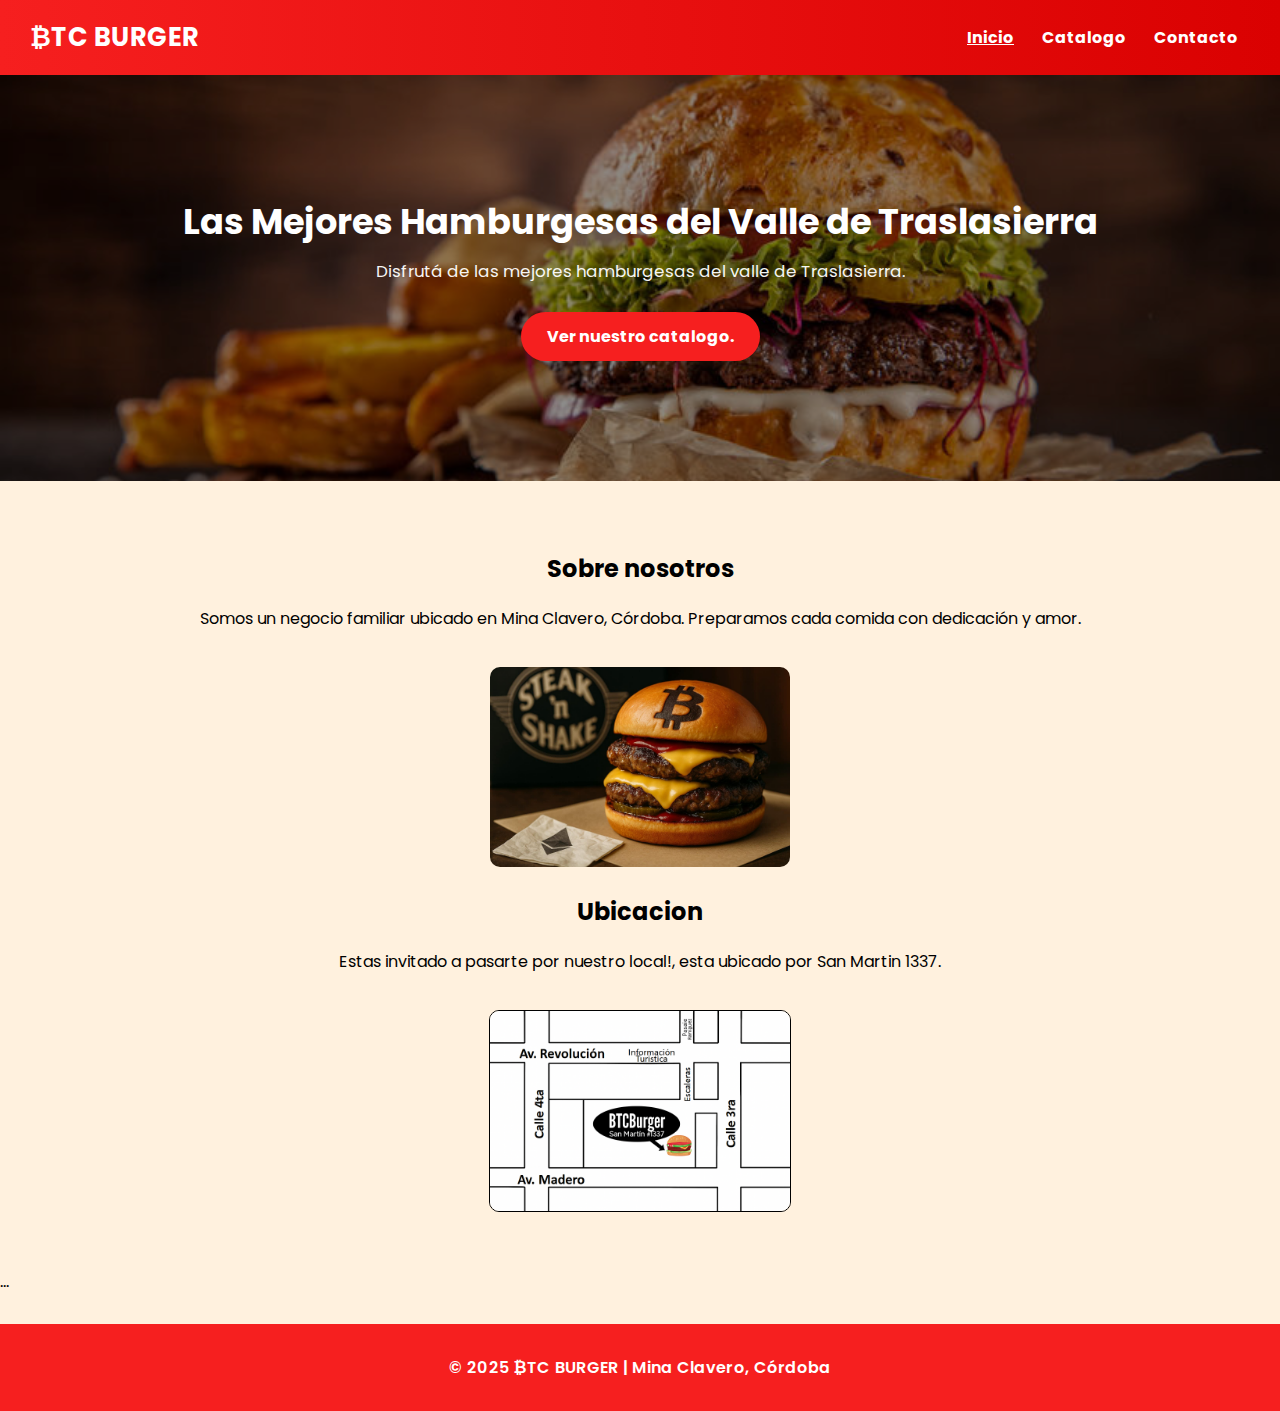
<file: index.html>
<!DOCTYPE html>
<html lang="es">
<head>
  <meta charset="UTF-8">
  <meta name="viewport" content="width=device-width, initial-scale=1.0">
  <title>₿TC BURGER</title>
  <link rel="stylesheet" href="css/estilos.css">
  <link rel="icon" href="proyecto_cafe/img/favicon.jpg" type="image/png">
  <!-- Fuente moderna: Poppins (varios pesos) -->
  <link href="https://fonts.googleapis.com/css2?family=Poppins:wght@300;400;600;700&display=swap" rel="stylesheet">
  <style>
    /* Pequeño ajuste para el scroll suave si el navegador no soporta CSS */
    html { scroll-behavior: smooth; }
  </style>
</head>
<body>
  <header>
    <!-- Header: título del sitio y navegación principal. -->
    <h1>₿TC BURGER</h1>
    <nav>
      <!-- La clase 'activo' resalta la página actual; se actualiza desde JS. -->
      <a href="index.html" class="activo">Inicio</a>
      <a href="catalogo.html">Catalogo</a>
      <a href="contacto.html">Contacto</a>
    </nav>
  </header>

  <main>
    <!-- Inicio -->
    <section id="inicio" class="hero">
      <!-- Hero: área destacada con título, subtítulo y llamada a la acción -->
      <h2>Las Mejores Hamburgesas del Valle de Traslasierra</h2>
      <p>Disfrutá de las mejores hamburgesas del valle de Traslasierra.</p>
      <a href="catalogo.html" class="boton">Ver nuestro catalogo.</a>
    </section>

    <!-- Sobre nosotros -->
    <section class="nosotros" id="nosotros">
      <!-- Sección informativa sobre la cafetería y su filosofía. -->
      <h2>Sobre nosotros</h2>
      <p>Somos un negocio familiar ubicado en Mina Clavero, Córdoba. Preparamos cada comida con dedicación y amor.</p>
      <div class="imagen-nosotros">
        <!-- Imagen principal de la cafetería -->
        <img class="foto-nosotros" src="proyecto_cafe/img/btcburger1.png" alt="Taza de café artesanal">
        </div>

        <h2>Ubicacion</h2>
        <p>Estas invitado a pasarte por nuestro local!, esta ubicado por San Martin 1337.</p>
        <div class="imagen-nosotros">
          <!-- Imagen principal de la cafetería -->
          <img class="foto-mapa" src="proyecto_cafe/img/mapa.png" alt="ubicacion del local">
          </div>


    </section>

    <!-- Productos: ahora en productos.html -->

    ...
  </main>

  <footer>
    <!-- Footer: información de derechos de autor / ubicación -->
    <p>© 2025 ₿TC BURGER | Mina Clavero, Córdoba</p>
  </footer>

  <script>
    // Resalta el enlace activo (funciona en páginas separadas)
    const navLinks = document.querySelectorAll('header nav a');

    /*
      setActiveLink(): detecta la ruta actual y aplica/remueve la clase 'activo'
      - window.location.pathname se usa para obtener el nombre del archivo actual
      - Esto permite resaltar "Inicio", "Productos" o "Contacto" según la página
    */
    function setActiveLink() {
      const path = window.location.pathname.replace(/.*\//, '');
      navLinks.forEach(link => link.classList.remove('activo'));
      navLinks.forEach(link => {
        const href = link.getAttribute('href');
        if (href === path || (href.endsWith('index.html') && path === '')) {
          link.classList.add('activo');
        }
      });
    }

    setActiveLink();

    // Forzar comportamiento suave al hacer click en anclas internas (compatibilidad)
    navLinks.forEach(link => {
      link.addEventListener('click', (e) => {
        const href = link.getAttribute('href');
        if (href && href.startsWith('#')) {
          e.preventDefault();
          document.querySelector(href).scrollIntoView({ behavior: 'smooth' });
        }
      });
    });

    // --- Envío del formulario ---
    // Comentarios sobre FORM_ENDPOINT:
    // - '' (vacío): fallback a mailto (abre cliente de correo local)
    // - 'tu@correo.com': se utilizará FormSubmit (POST tradicional redirigido)
    // - 'https://...' (URL completa): se intentará enviar por AJAX con fetch (atención a CORS en el endpoint)
    const FORM_ENDPOINT = 'veronica.noelia.riquelme.vr@gmail.com';

    // Referencias al formulario y al contenedor de estado
    const form = document.getElementById('contactForm');
    const status = document.getElementById('formStatus');

    /*
      showStatus(message, ok): actualiza el elemento de estado del formulario
      - message: texto a mostrar
      - ok: booleano que añade clase 'ok' o 'error' para estilos
    */
    function showStatus(message, ok = true) {
      status.textContent = message;
      status.className = 'form-status ' + (ok ? 'ok' : 'error');
    }

    // Si la URL contiene ?sent=1 mostramos un mensaje de agradecimiento (redirección desde FormSubmit)
    if (new URLSearchParams(window.location.search).get('sent') === '1') {
      showStatus('Gracias — recibimos tu mensaje. Te contactaremos pronto.', true);
    }

    // Manejo del evento submit del formulario:
    // 1) Validar campos del formulario (HTML5 validity)
    // 2) Dependiendo de FORM_ENDPOINT: mailto, FormSubmit (POST tradicional) o AJAX
    form.addEventListener('submit', async (e) => {
      e.preventDefault();

      if (!form.checkValidity()) {
        showStatus('Por favor completá todos los campos correctamente.', false);
        return;
      }

      const data = {
        nombre: form.nombre.value,
        email: form.email.value,
        mensaje: form.mensaje.value
      };

      // 1) Si no hay endpoint configurado -> abrir cliente de correo (mailto)
      if (!FORM_ENDPOINT) {
        const subject = encodeURIComponent('Contacto desde sitio - ' + data.nombre);
        const body = encodeURIComponent(`${data.mensaje}\n\nContacto: ${data.email}`);
        window.location.href = `mailto:?subject=${subject}&body=${body}`;
        return;
      }

      // 2) Si FORM_ENDPOINT contiene un '@' -> se asume un email y se usa FormSubmit
      if (FORM_ENDPOINT.includes('@')) {
        showStatus('Redirigiendo para enviar el mensaje...', true);
        form.action = `https://formsubmit.co/${encodeURIComponent(FORM_ENDPOINT)}`;
        form.method = 'POST';
        // Rellenar campos ocultos para FormSubmit (_next para redirección, _captcha para desactivar)
        const nextInput = document.getElementById('_next');
        const captchaInput = document.getElementById('_captcha');
        // Redirigir de vuelta a la página actual con ?sent=1 para mostrar mensaje de éxito
        nextInput.value = window.location.origin + window.location.pathname + '?sent=1#contacto';
        captchaInput.value = 'false';
        form.submit();
        return;
      }

      // 3) Si FORM_ENDPOINT es una URL, se intenta enviar por AJAX (fetch). Cuidado con CORS.
      try {
        showStatus('Enviando...', true);
        const res = await fetch(FORM_ENDPOINT, {
          method: 'POST',
          headers: { 'Content-Type': 'application/json' },
          body: JSON.stringify(data)
        });

        if (res.ok) {
          showStatus('¡Mensaje enviado! Gracias por contactarnos.', true);
          form.reset();
        } else {
          const text = await res.text();
          console.error('Error envío formulario', res.status, text);
          showStatus('Hubo un error al enviar. Intentá nuevamente más tarde.', false);
        }
      } catch (err) {
        console.error(err);
        showStatus('No se pudo conectar con el servidor. Probá usar tu correo (dejar FORM_ENDPOINT vacío) o poné tu email en FORM_ENDPOINT para usar FormSubmit.', false);
      }
    });
  </script>
</body>
</html>
</file>
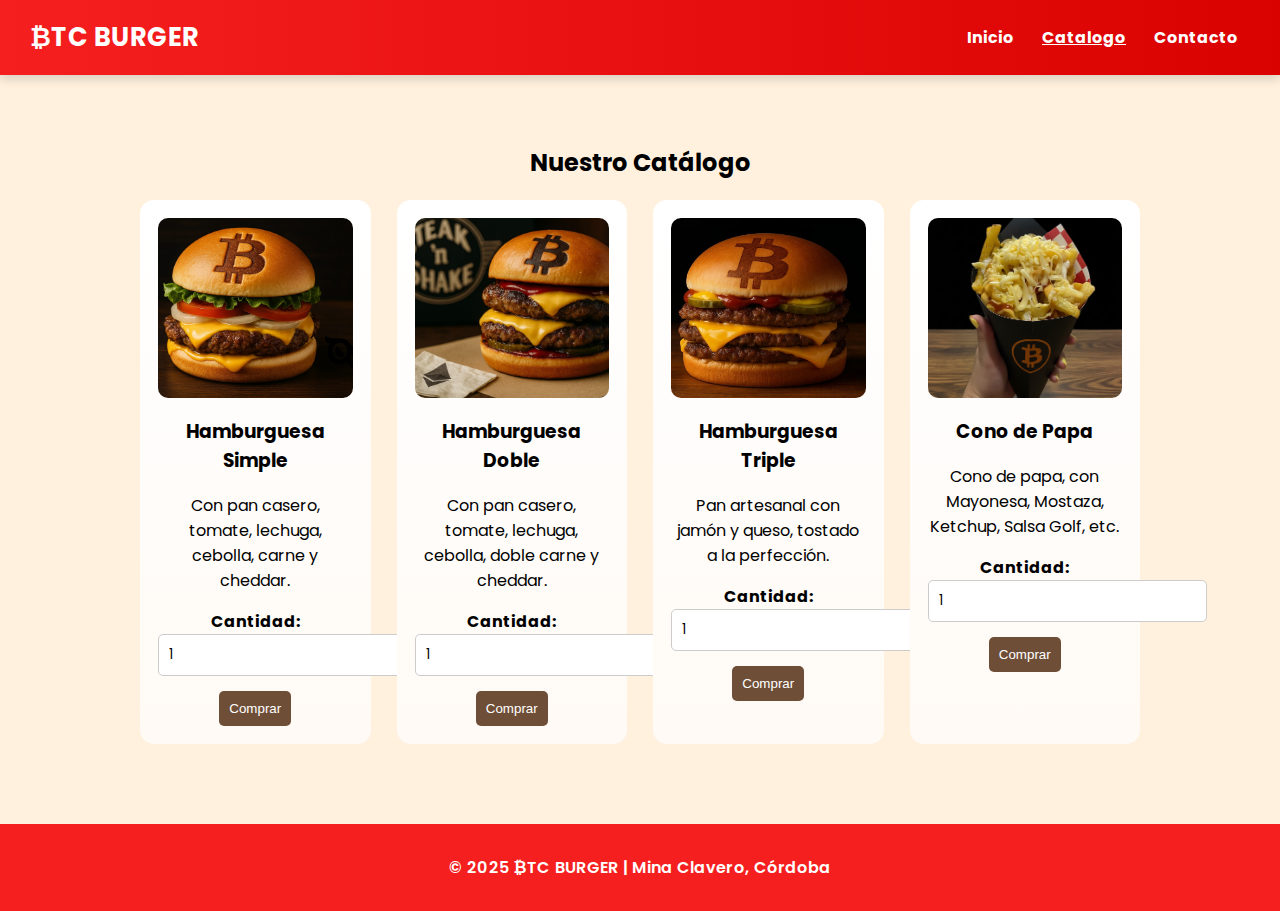
<file: catalogo.html>
<!DOCTYPE html>
<html lang="es">
  <head>
  <meta charset="UTF-8">
  <meta name="viewport" content="width=device-width, initial-scale=1.0">
  <title>₿TC BURGER</title>
  <link rel="icon" href="proyecto_cafe/img/favicon.jpg" type="image/png">
  <!-- Hoja de estilos principal: contiene tipografías, colores, layout y reglas responsive. -->
  <link href="https://fonts.googleapis.com/css2?family=Poppins:wght@300;400;600;700&display=swap" rel="stylesheet">
  <link rel="stylesheet" href="css/estilos.css">
</head>
<body>
  <header>
    <h1>₿TC BURGER</h1>
    <nav>
      <a href="index.html">Inicio</a>
      <a href="catalogo.html" class="activo">Catalogo</a>
      <a href="contacto.html">Contacto</a>
    </nav>
  </header>

  <main>
    <section class="productos">
      <h2>Nuestro Catálogo</h2>
  
      <div class="tarjetas">
  
        <!-- Producto 1 -->
        <div class="tarjeta">
          <img class="img-producto" src="proyecto_cafe/img/btcburger2.png" alt="Hamburgesa Simple">
          <h3>Hamburguesa Simple</h3>
          <p>Con pan casero, tomate, lechuga, cebolla, carne y cheddar.</p>
          <div class="acciones">
            <label for="cantidad1">Cantidad:</label>
            <input type="number" id="cantidad1" min="1" value="1">
            <button onclick="agregarAlCarrito('Hamburguesa Simple', document.getElementById('cantidad1').value)">Comprar</button>
          </div>
        </div>
  
        <!-- Producto 2 -->
        <div class="tarjeta">
          <img class="img-producto" src="proyecto_cafe/img/btcburger1.png" alt="Hamburgesa Doble">
          <h3>Hamburguesa Doble</h3>
          <p>Con pan casero, tomate, lechuga, cebolla, doble carne y cheddar.</p>
          <div class="acciones">
            <label for="cantidad2">Cantidad:</label>
            <input type="number" id="cantidad2" min="1" value="1">
            <button onclick="agregarAlCarrito('Hamburguesa Doble', document.getElementById('cantidad2').value)">Comprar</button>
          </div>
        </div>
  
        <!-- Producto 3 -->
        <div class="tarjeta">
          <img class="img-producto" src="proyecto_cafe/img/btcburger3.jpg" alt="Hamburgesa Triple">
          <h3>Hamburguesa Triple</h3>
          <p>Pan artesanal con jamón y queso, tostado a la perfección.</p>
          <div class="acciones">
            <label for="cantidad3">Cantidad:</label>
            <input type="number" id="cantidad3" min="1" value="1">
            <button onclick="agregarAlCarrito('Hamburguesa Triple', document.getElementById('cantidad3').value)">Comprar</button>
          </div>
        </div>


         <!-- Producto 4 -->
        <div class="tarjeta">
          <img class="img-producto" src="proyecto_cafe/img/conopapa.png" alt="Cono de Papa">
          <h3>Cono de Papa</h3>
          <p>Cono de papa, con Mayonesa, Mostaza, Ketchup, Salsa Golf, etc.</p>
          <div class="acciones">
            <label for="cantidad3">Cantidad:</label>
            <input type="number" id="cantidad3" min="1" value="1">
            <button onclick="agregarAlCarrito('Cono de Papa', document.getElementById('cantidad3').value)">Comprar</button>
          </div>
        </div>
  
      </div>
  
    </section>
  </main>
  

  <footer>
    <!-- Footer: información de derechos de autor / ubicación -->
    <p>© 2025 ₿TC BURGER | Mina Clavero, Córdoba</p>
  </footer>
</body>
</html>
</file>
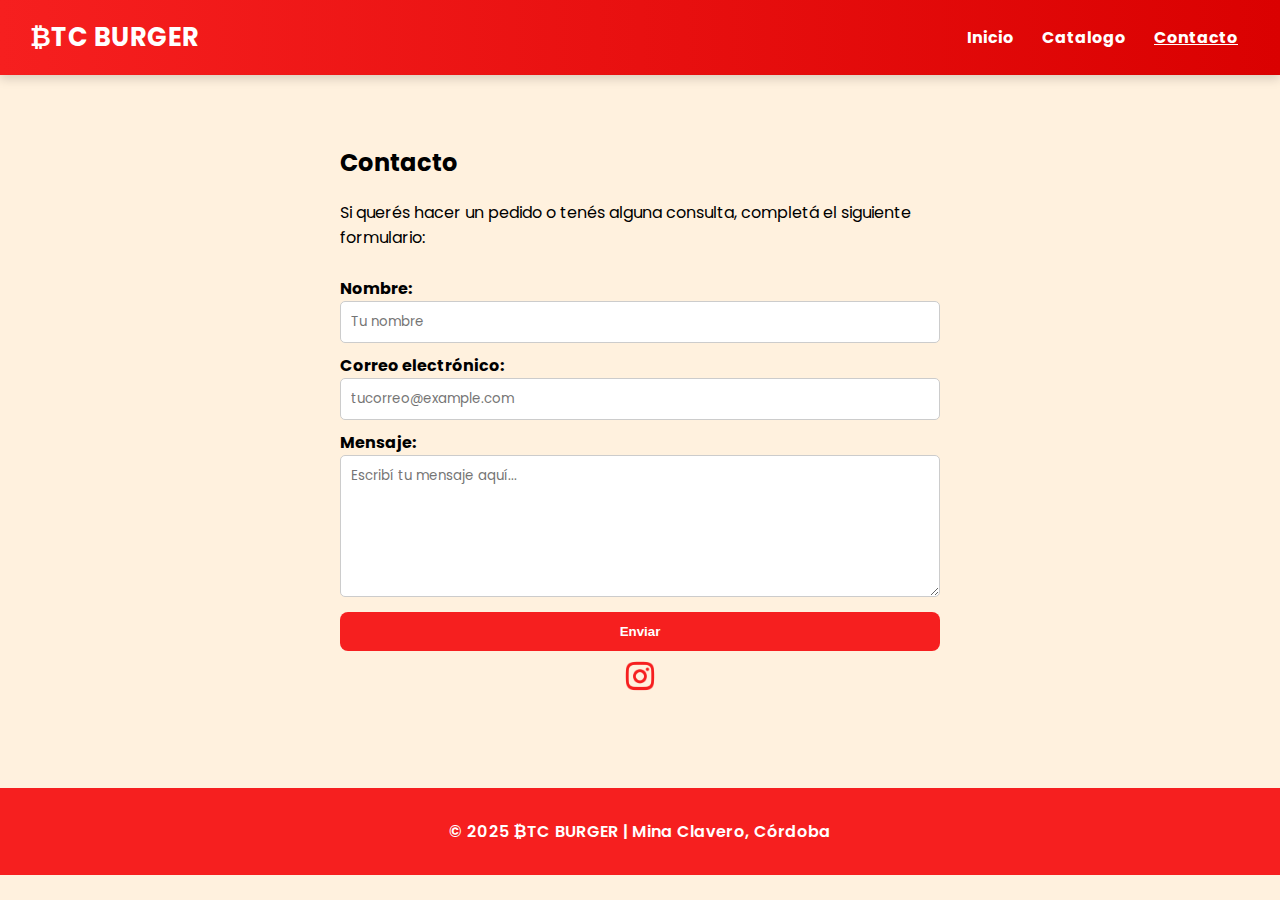
<file: contacto.html>
<!DOCTYPE html>
<html lang="es">
<head>
  <meta charset="UTF-8">
  <meta name="viewport" content="width=device-width, initial-scale=1.0">
  <title>₿TC BURGER</title>
  <link href="https://fonts.googleapis.com/css2?family=Poppins:wght@300;400;600;700&display=swap" rel="stylesheet">
  <link rel="stylesheet" href="css/estilos.css">
  <link rel="icon" href="proyecto_cafe/img/favicon.jpg" type="image/png">
</head>
<body>
  <header>
    <h1>₿TC BURGER</h1>
    <nav>
      <a href="index.html">Inicio</a>
      <a href="catalogo.html">Catalogo</a>
      <a href="contacto.html" class="activo">Contacto</a>
    </nav>
  </header>

  <main>

    <section class="contacto">
      <h2>Contacto</h2>
      <p>Si querés hacer un pedido o tenés alguna consulta, completá el siguiente formulario:</p>

  <!-- Banner de agradecimiento: oculto por defecto, se muestra cuando la URL incluye ?sent=1 -->
  <div class="banner" id="thankYou" style="display:none;">¡Gracias! Recibimos tu mensaje.</div>

      <!--
        Formulario de contacto:
        - action apunta a FormSubmit con el correo configurado (envío por POST)
        - Campos obligatorios: nombre, email, mensaje
        - Campos ocultos (_next y _captcha) controlan la redirección y captcha de FormSubmit
      -->
      <form id="contactForm" action="https://formsubmit.co/lbquinteros@escuelasproa.edu.ar" method="POST">
        <label for="nombre">Nombre:</label>
        <input type="text" id="nombre" name="nombre" placeholder="Tu nombre" required>

        <label for="email">Correo electrónico:</label>
        <input type="email" id="email" name="email" placeholder="tucorreo@example.com" required>

        <label for="mensaje">Mensaje:</label>
        <textarea id="mensaje" name="mensaje" rows="6" placeholder="Escribí tu mensaje aquí..." required></textarea>

  <!-- Campos para FormSubmit (con id para que el JS pueda rellenarlos) -->
  <input type="hidden" id="_next" name="_next" value="index.html?sent=1#contacto">
  <input type="hidden" id="_captcha" name="_captcha" value="false">

        <button type="submit" class="btn-enviar">Enviar</button>
      </form>

        <!-- Contenedor para mensajes de estado (validación / envío) -->
        <div id="formStatus" class="form-status" style="display:none;"></div>

        <div style="text-align: center;">
        <a href="https://www.instagram.com/btc.burgerr/" target="_blank" rel="noopener noreferrer">
        <img src="proyecto_cafe/img/instagramlogo.png" alt="Logo instagram" style="width:50px; height:auto;">
        </a>
</div>




    </section>
  </main>

  <footer>
    <!-- Footer: información de derechos de autor / ubicación -->
    <p>© 2025 ₿TC BURGER | Mina Clavero, Córdoba</p>
  </footer>

  <script>
    // Mostrar banner si la URL contiene sent=1
    if (new URLSearchParams(window.location.search).get('sent') === '1') {
      const b = document.getElementById('thankYou');
      b.style.display = 'block';
    }

    // Manejo avanzado del formulario para evitar errores al enviar.
    (function() {
      const form = document.getElementById('contactForm');
      const status = document.getElementById('formStatus');
      const nextInput = document.getElementById('_next');
      const captchaInput = document.getElementById('_captcha');

      function showStatus(msg, ok = true) {
        status.style.display = 'block';
        status.textContent = msg;
        status.className = 'form-status ' + (ok ? 'ok' : 'error');
      }

      form.addEventListener('submit', function(e) {
        // Validación HTML5
        if (!form.checkValidity()) {
          e.preventDefault();
          showStatus('Por favor completá todos los campos correctamente.', false);
          return;
        }

        // Rellenamos los campos ocultos para FormSubmit antes de dejar que el formulario haga POST
        // Esto asegura que FormSubmit redirija de vuelta a esta misma página con ?sent=1
        try {
          nextInput.value = window.location.origin + window.location.pathname.replace(/[^\/]+$/, 'contacto.html') + '?sent=1#contacto';
        } catch (err) {
          // En caso de error al componer la URL, prevenimos envío y mostramos mensaje
          e.preventDefault();
          console.error('Error al preparar la redirección:', err);
          showStatus('No fue posible preparar el envío. Intentá nuevamente más tarde.', false);
          return;
        }
        captchaInput.value = 'false';

        // Dejamos que el formulario haga el envío normal (no AJAX) a FormSubmit
        showStatus('Redirigiendo para enviar el mensaje...', true);
        // Nota: no hacemos e.preventDefault(); el envío continúa.
      });
    })();
  </script>
</body>

</html>
</file>
<file: css/estilos.css>
/* =======================================================
   Tipografía y estilos base
   ======================================================= */
   body {
    /* Fuente principal: Poppins cargada desde Google Fonts */
    font-family: 'Poppins', 'Open Sans', sans-serif;
    margin: 0;
    background-color: #fff1de; /* Tono crema claro para el fondo */
    color: #000;
    -webkit-font-smoothing: antialiased;
    -moz-osx-font-smoothing: grayscale;
  }
  
  /* =======================================================
     Header / Navegación
     ======================================================= */
  header {
    /* Fondo en degradado rojo intenso */
    background: linear-gradient(90deg, #f61f1f, #da0101);
    color: #fff;
    display: flex;
    align-items: center;
    justify-content: space-between;
    padding: 18px 30px;
    box-shadow: 0 4px 10px rgba(0, 0, 0, 0.15);
  }
  
  header h1 {
    margin: 0;
    font-size: 1.6rem;
    letter-spacing: 0.5px;
  }
  
  nav a {
    color: rgb(255, 255, 255);
    text-decoration: none;
    margin: 0 12px;
    font-weight: 700;
    transition: color 0.2s ease;
  }
  
  nav a:hover {
    color: #ffffff;
  }
  
  nav a.activo {
    color: #ffffff;
    text-decoration: underline;
  }
  
  /* =======================================================
     Hero principal
     ======================================================= */
  .hero {
    background-image: url('../proyecto_cafe/img/background.jpg');
    background-size: cover;
    background-position: center;
    color: #fff;
    text-align: center;
    padding: 120px 20px;
    position: relative;
  }
  
  .hero::before {
    content: '';
    position: absolute;
    inset: 0;
    background: rgba(0, 0, 0, 0.45);
  }
  
  .hero > * {
    position: relative;
    z-index: 2;
  }
  
  .hero h2 {
    font-size: 2.2rem;
    margin: 0 0 10px;
    font-weight: 700;
  }
  
  .hero p {
    font-size: 1.05rem;
    margin: 0 0 18px;
    opacity: 0.95;
  }
  
  .boton {
    display: inline-block;
    background-color: #f61f1f;
    color: #ffffff;
    padding: 12px 26px;
    border-radius: 999px;
    text-decoration: none;
    margin-top: 10px;
    font-weight: 700;
    box-shadow: 0 6px 18px rgba(76, 49, 33, 0.18);
    transition: transform 0.2s ease, box-shadow 0.2s ease;
  }
  
  .boton:hover {
    transform: translateY(-2px);
    box-shadow: 0 8px 22px rgba(76, 49, 33, 0.28);
  }
  
  /* =======================================================
     Botones generales
     ======================================================= */
  .btn-enviar,
  button[type="submit"] {
    background: #f61f1f;
    color: #fff;
    padding: 12px 18px;
    border: none;
    border-radius: 8px;
    cursor: pointer;
    font-weight: 700;
    transition: background 0.25s ease;
  }
  
  .btn-enviar:hover,
  button[type="submit"]:hover {
    background: #c00;
  }
  
  /* =======================================================
     Sección: Nosotros
     ======================================================= */
  .nosotros {
    text-align: center;
    padding: 50px 20px;
  }
  
  .nosotros img {
    max-width: 300px;
    border-radius: 10px;
    margin-top: 20px;
  }
  
  .imagen-nosotros {
    display: inline-flex;
    align-items: center;
    gap: 14px;
  }
  
  .foto-nosotros {
    max-width: 260px;
    border-radius: 10px;
  }
  
  .icono-cafe {
    width: 56px;
    height: 56px;
  }
  
  /* =======================================================
     Sección: Productos
     ======================================================= */
  .productos {
    padding: 50px 20px;
    text-align: center;
  }
  
  .tarjetas {
    display: grid;
    grid-template-columns: repeat(auto-fit, minmax(220px, 1fr));
    gap: 26px;
    max-width: 1000px;
    margin: 20px auto 0;
  }
  
  .tarjeta {
    background: linear-gradient(180deg, #fff 0%, #fffaf5 100%);
    border-radius: 14px;
    padding: 18px;
    transition: transform 0.18s ease, box-shadow 0.18s ease;
  }
  
  .tarjeta:hover {
    transform: translateY(-6px);
    box-shadow: 0 14px 30px rgba(35, 25, 18, 0.12);
  }
  
  .tarjeta img {
    width: 100%;
    border-radius: 10px;
  }
  
  .img-producto {
    width: 100%;
    height: 180px;
    object-fit: cover;
    border-radius: 10px;
    display: block;
  }
  
  /* =======================================================
     Sección: Contacto
     ======================================================= */
  .contacto {
    max-width: 600px;
    margin: auto;
    padding: 50px 20px;
  }
  
  form {
    display: flex;
    flex-direction: column;
  }
  
  label {
    margin-top: 10px;
    font-weight: bold;
  }
  
  input,
  textarea {
    padding: 10px;
    border: 1px solid #ccc;
    border-radius: 5px;
    font-family: inherit;
    resize: vertical;
  }
  
  button {
    margin-top: 15px;
    padding: 10px;
    background-color: #6f4e37;
    color: #fff;
    border: none;
    border-radius: 5px;
    cursor: pointer;
    transition: background 0.25s ease;
  }
  
  button:hover {
    background-color: #5a3e2e;
  }
  
  /* =======================================================
     Mensajes y redes
     ======================================================= */
  .redes {
    margin-top: 20px;
    text-align: center;
  }
  
  .form-status {
    margin-top: 12px;
    padding: 10px;
    border-radius: 6px;
    text-align: center;
    font-weight: 600;
  }
  
  .form-status.ok {
    background-color: #e6ffef;
    color: #0b6b3a;
    border: 1px solid #b7e6c5;
  }
  
  .form-status.error {
    background-color: #ffecec;
    color: #7a1a1a;
    border: 1px solid #f1b1b1;
  }

  .foto-mapa {
    border: 1px solid black; /* grosor y color del contorno */
    border-radius: 4px; /* opcional, esquinas redondeadas */
  }
  
  
  /* =======================================================
     Banner de agradecimiento
     ======================================================= */
  .banner {
    background: linear-gradient(90deg, #e6ffef, #fff6e6);
    color: #0b6b3a;
    border: 1px solid #b7e6c5;
    padding: 14px 18px;
    border-radius: 8px;
    text-align: center;
    margin-bottom: 16px;
    font-weight: 700;
  }
  
  /* =======================================================
     Footer
     ======================================================= */
  footer {
    background-color: #f61f1f;
    color: #ffffff;
    text-align: center;
    padding: 15px;
    margin-top: 30px;
    font-weight: 600;
    letter-spacing: 0.3px;
  }
  
  /* =======================================================
     Responsive Design
     ======================================================= */
  @media (max-width: 768px) {
    .tarjetas {
      grid-template-columns: 1fr;
    }
  
    .hero {
      padding: 80px 14px;
    }
  
    .hero h2,
    .hero p,
    .boton {
      text-align: center;
    }
  
    .hero h2 {
      font-size: 1.6rem;
    }
  
    .hero p {
      font-size: 0.98rem;
    }
  
    .boton {
      display: inline-block;
      margin: 10px auto 0;
    }
  
    .imagen-nosotros {
      flex-direction: column;
      gap: 12px;
      align-items: center;
    }
  
    .icono-cafe {
      width: 48px;
      height: 48px;
    }
  
    .foto-nosotros {
      max-width: 220px;
    }
  
    header {
      padding: 12px 18px;
    }
  }
  

  .metodos-pago {
    margin-top: 8px;
    display: flex;
    gap: 6px;
    align-items: center;
    justify-content: flex-start;
    flex-wrap: wrap;
  }
  
  .metodos-pago img {
    height: 25px;
    width: auto;
    object-fit: contain;
    opacity: 0.9;
    transition: transform 0.2s ease, opacity 0.2s ease;
  }
  
  .metodos-pago img:hover {
    transform: scale(1.1);
    opacity: 1;
  }
</file>
